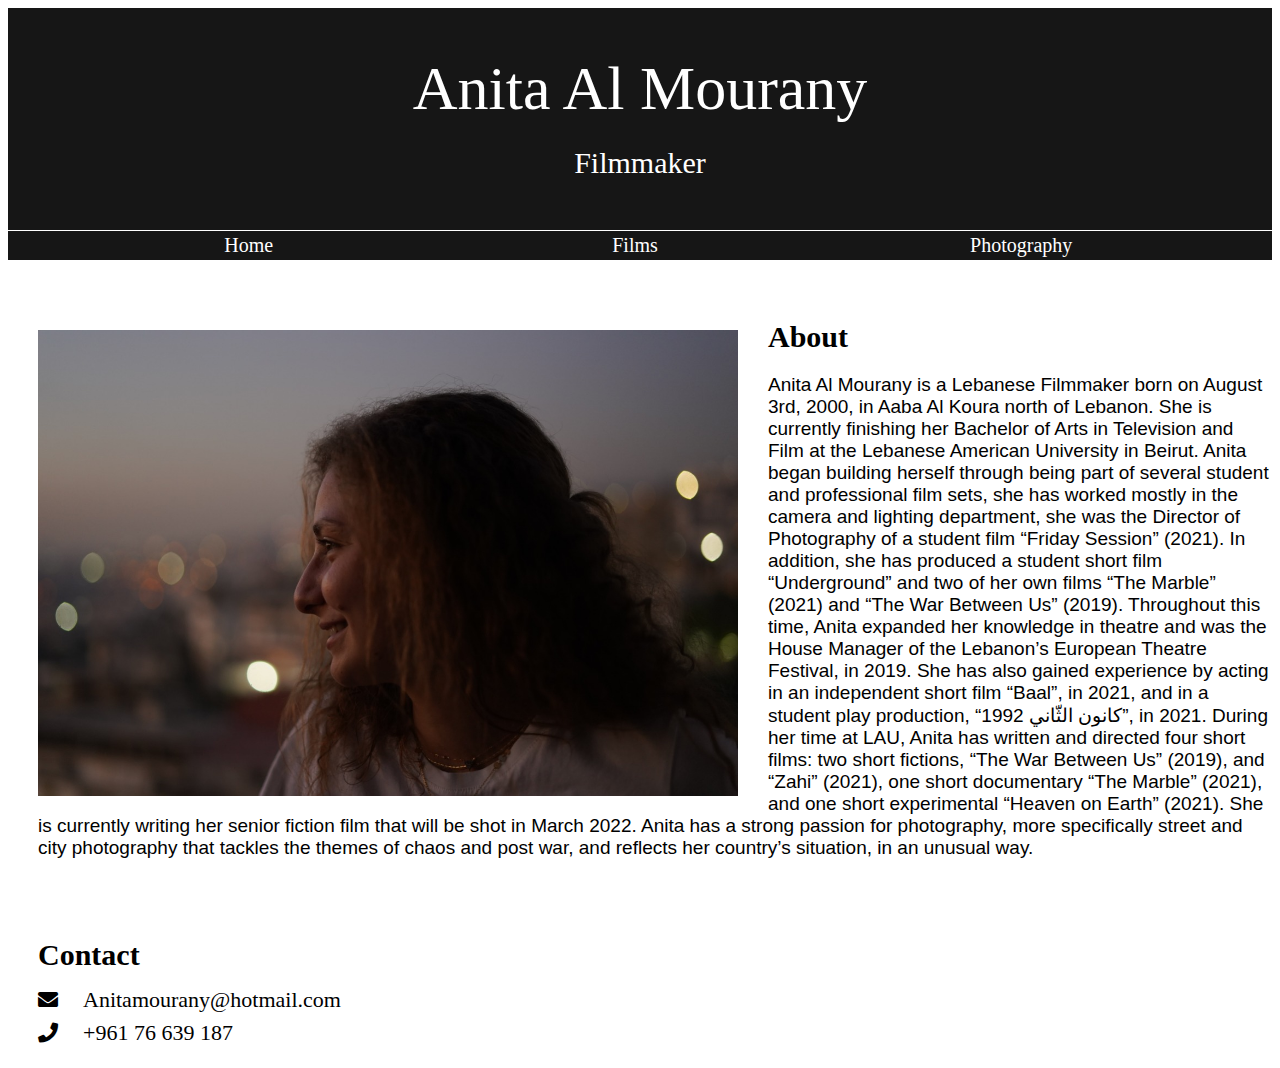
<file: index.html>
<html>
  <head>
    <link rel="stylesheet" href="style.css" />
    <link rel="stylesheet" href="css/all.css" />
    <title>Anita's Portfolio</title>
  </head>
  <body>
    <div class="div1">
      <h1>Anita Al Mourany</h1>
      <h5>Filmmaker</h5>

      <ul>
        <li><a href="index.html">Home</a></li>
        <li><a href="films.html">Films</a></li>
        <li><a href="photography.html">Photography</a></li>
      </ul>
    </div>
    <div class="div2">
      <img src="images/anita2.JPG" />
      <h1>About</h1>
      <p>
        Anita Al Mourany is a Lebanese Filmmaker born on August 3rd, 2000, in Aaba Al Koura north of Lebanon. She is currently finishing her Bachelor of Arts in Television and Film at the Lebanese American University in Beirut. Anita began building herself through being part of several student and professional film sets, she has worked mostly in the camera and lighting department, she was the Director of Photography of a student film “Friday Session” (2021). In addition, she has produced a student short film “Underground” and two of her own films “The Marble” (2021) and “The War Between Us” (2019). Throughout this time, Anita expanded her knowledge in theatre and was the House Manager of the Lebanon’s European Theatre Festival, in 2019. She has also gained experience by acting in an independent short film “Baal”, in 2021, and in a student play production, “كانون الثّاني  1992”, in 2021.
During her time at LAU, Anita has written and directed four short films: two short fictions, “The War Between Us” (2019), and “Zahi” (2021), one short documentary “The Marble” (2021), and one short experimental “Heaven on Earth” (2021). She is currently writing her senior fiction film that will be shot in March 2022. 
Anita has a strong passion for photography, more specifically street and city photography that tackles the themes of chaos and post war, and reflects her country’s situation, in an unusual way. 

      </p>
    </div>

    <div class="div3">
      <h1>Contact</h1>
      <i class="fa fa-lg fa-envelope"> <span>Anitamourany@hotmail.com</span></i> <br> <br>
      <i class="fa fa-lg fa-phone"> <span>+961 76 639 187<span></i>
    </div>
  </body>
</html>
</file>
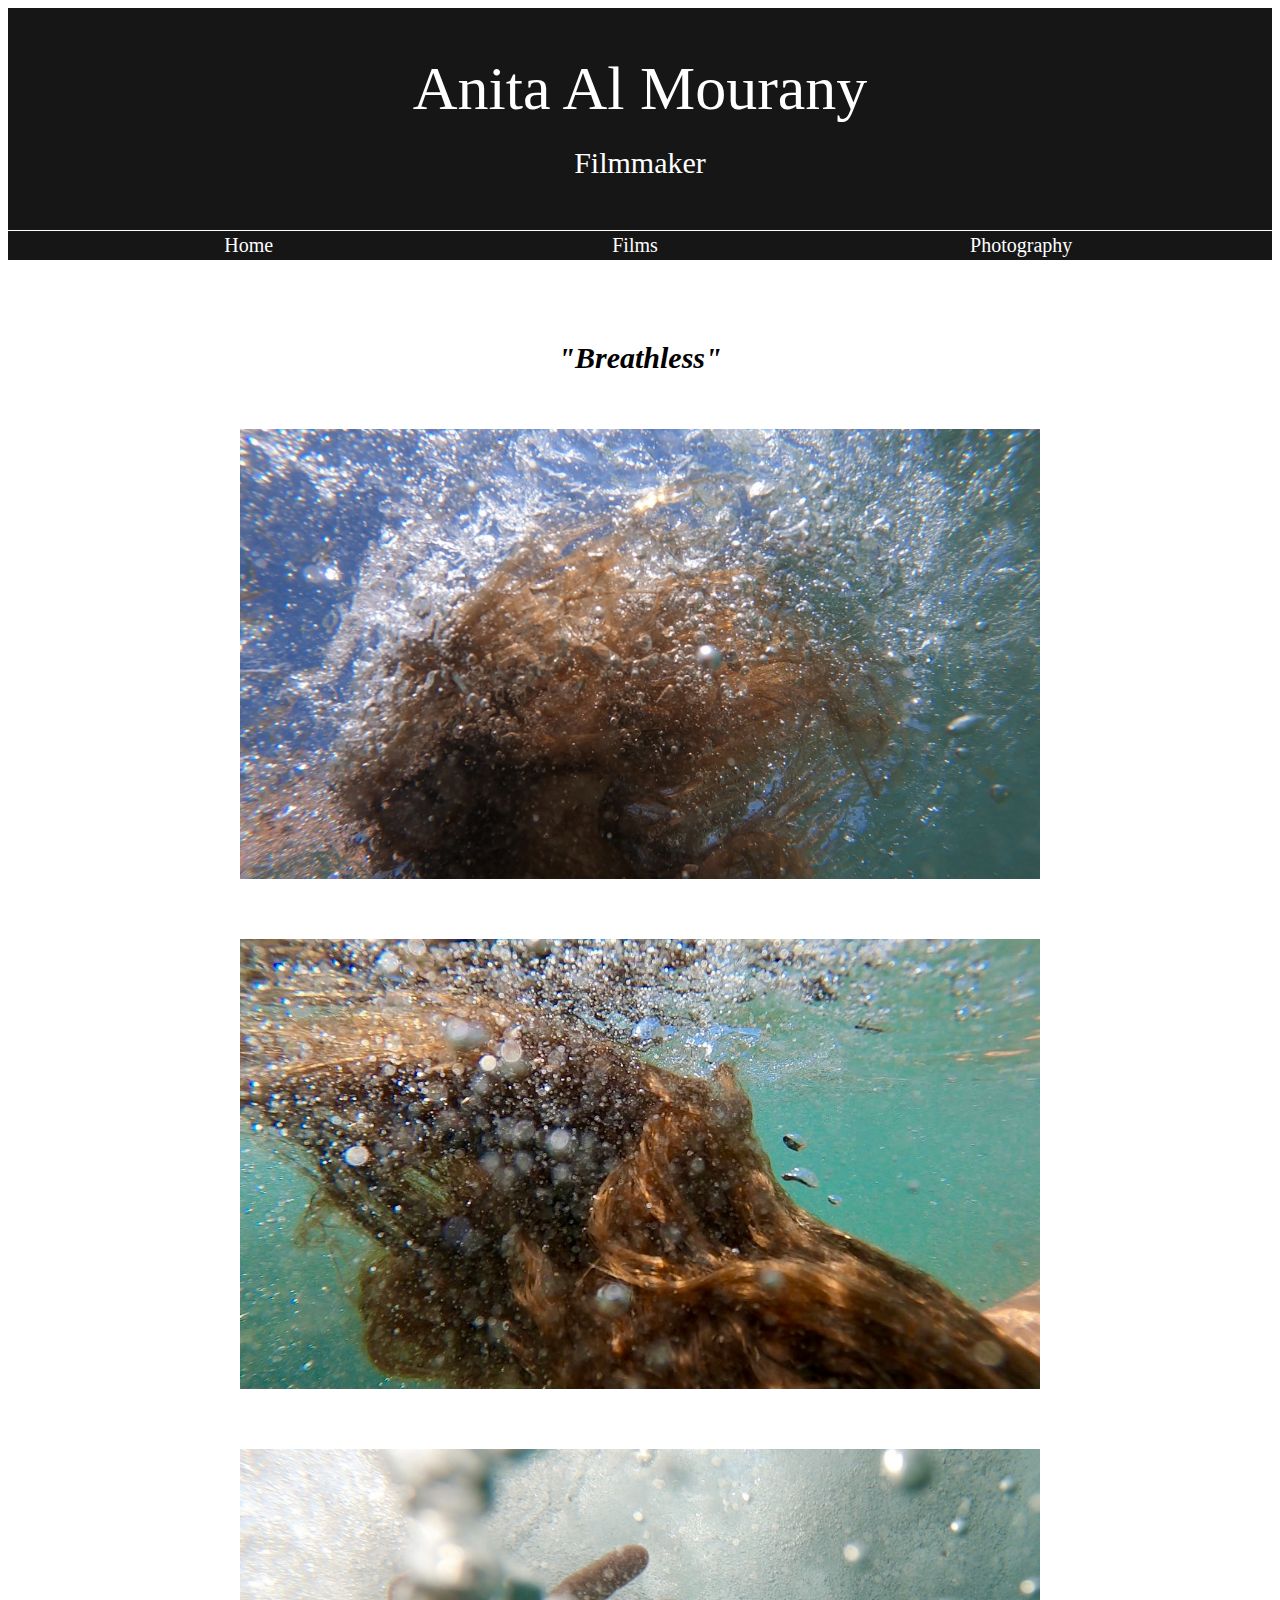
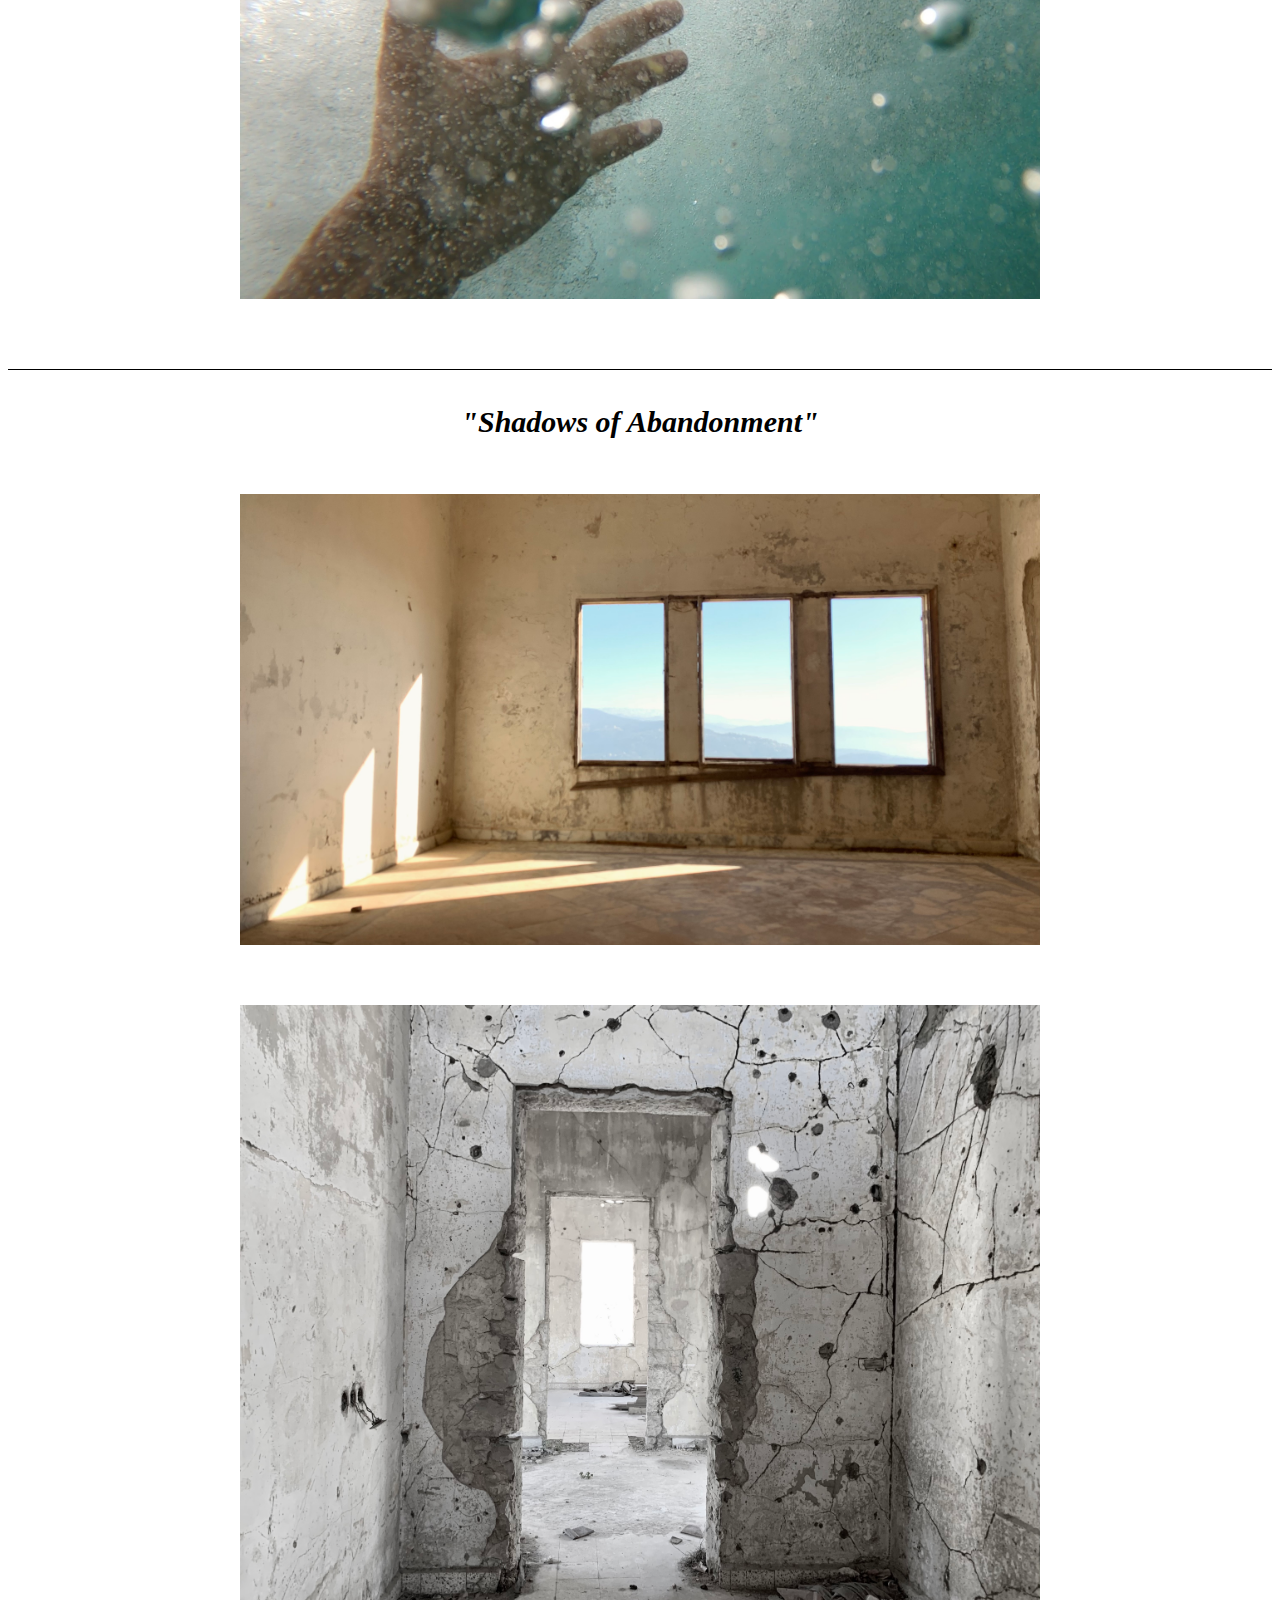
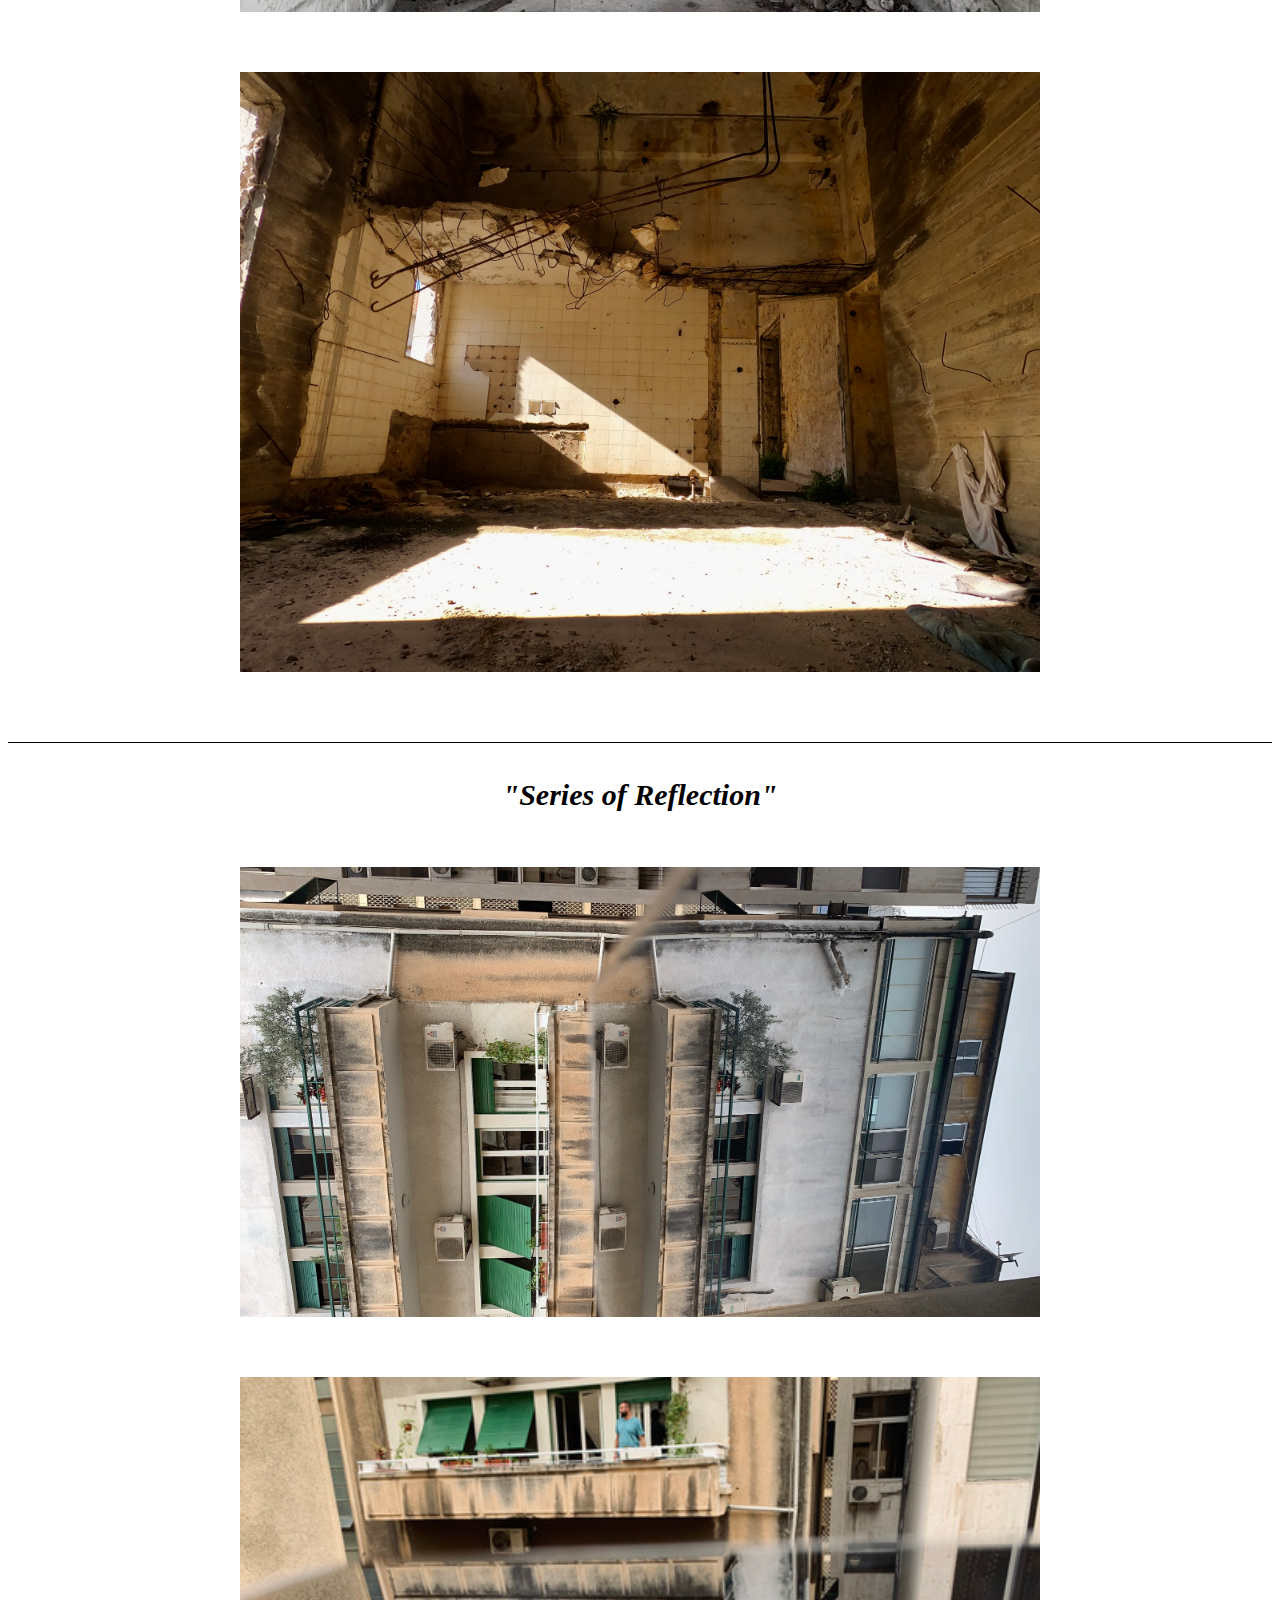
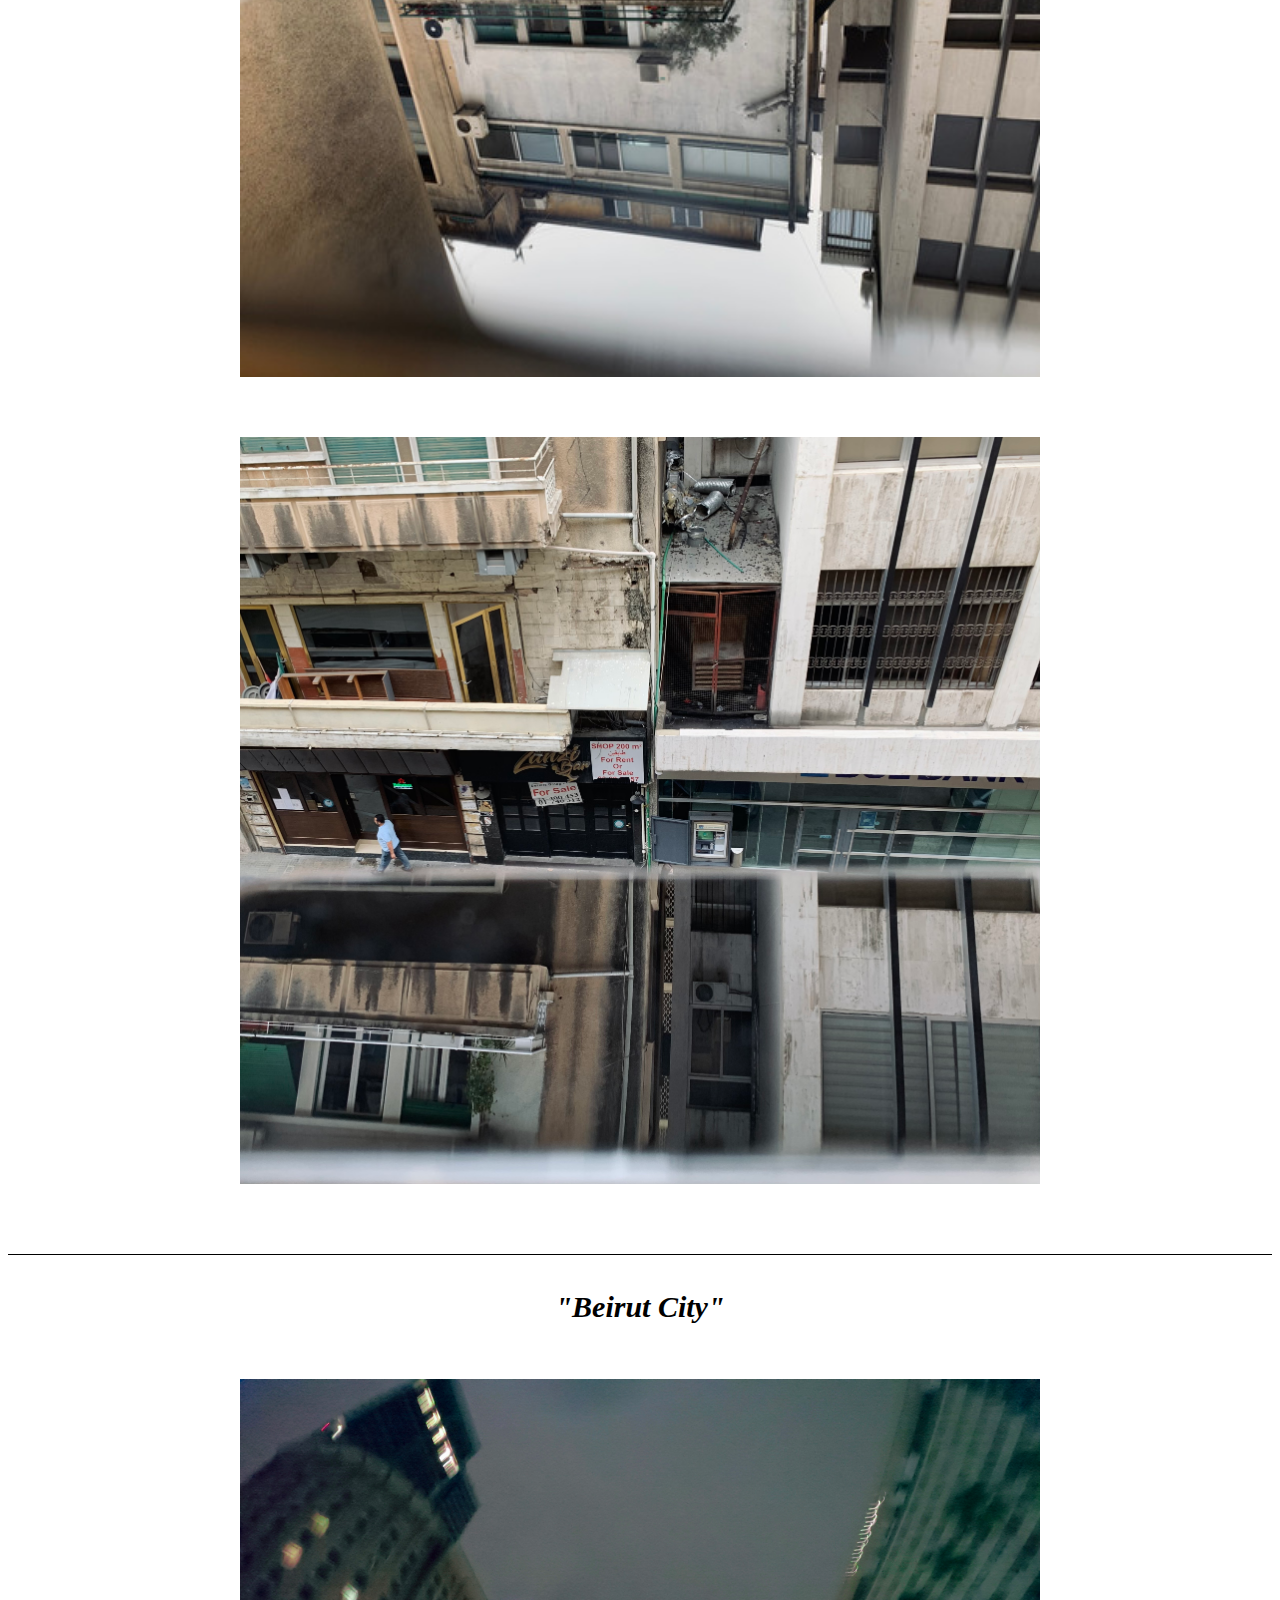
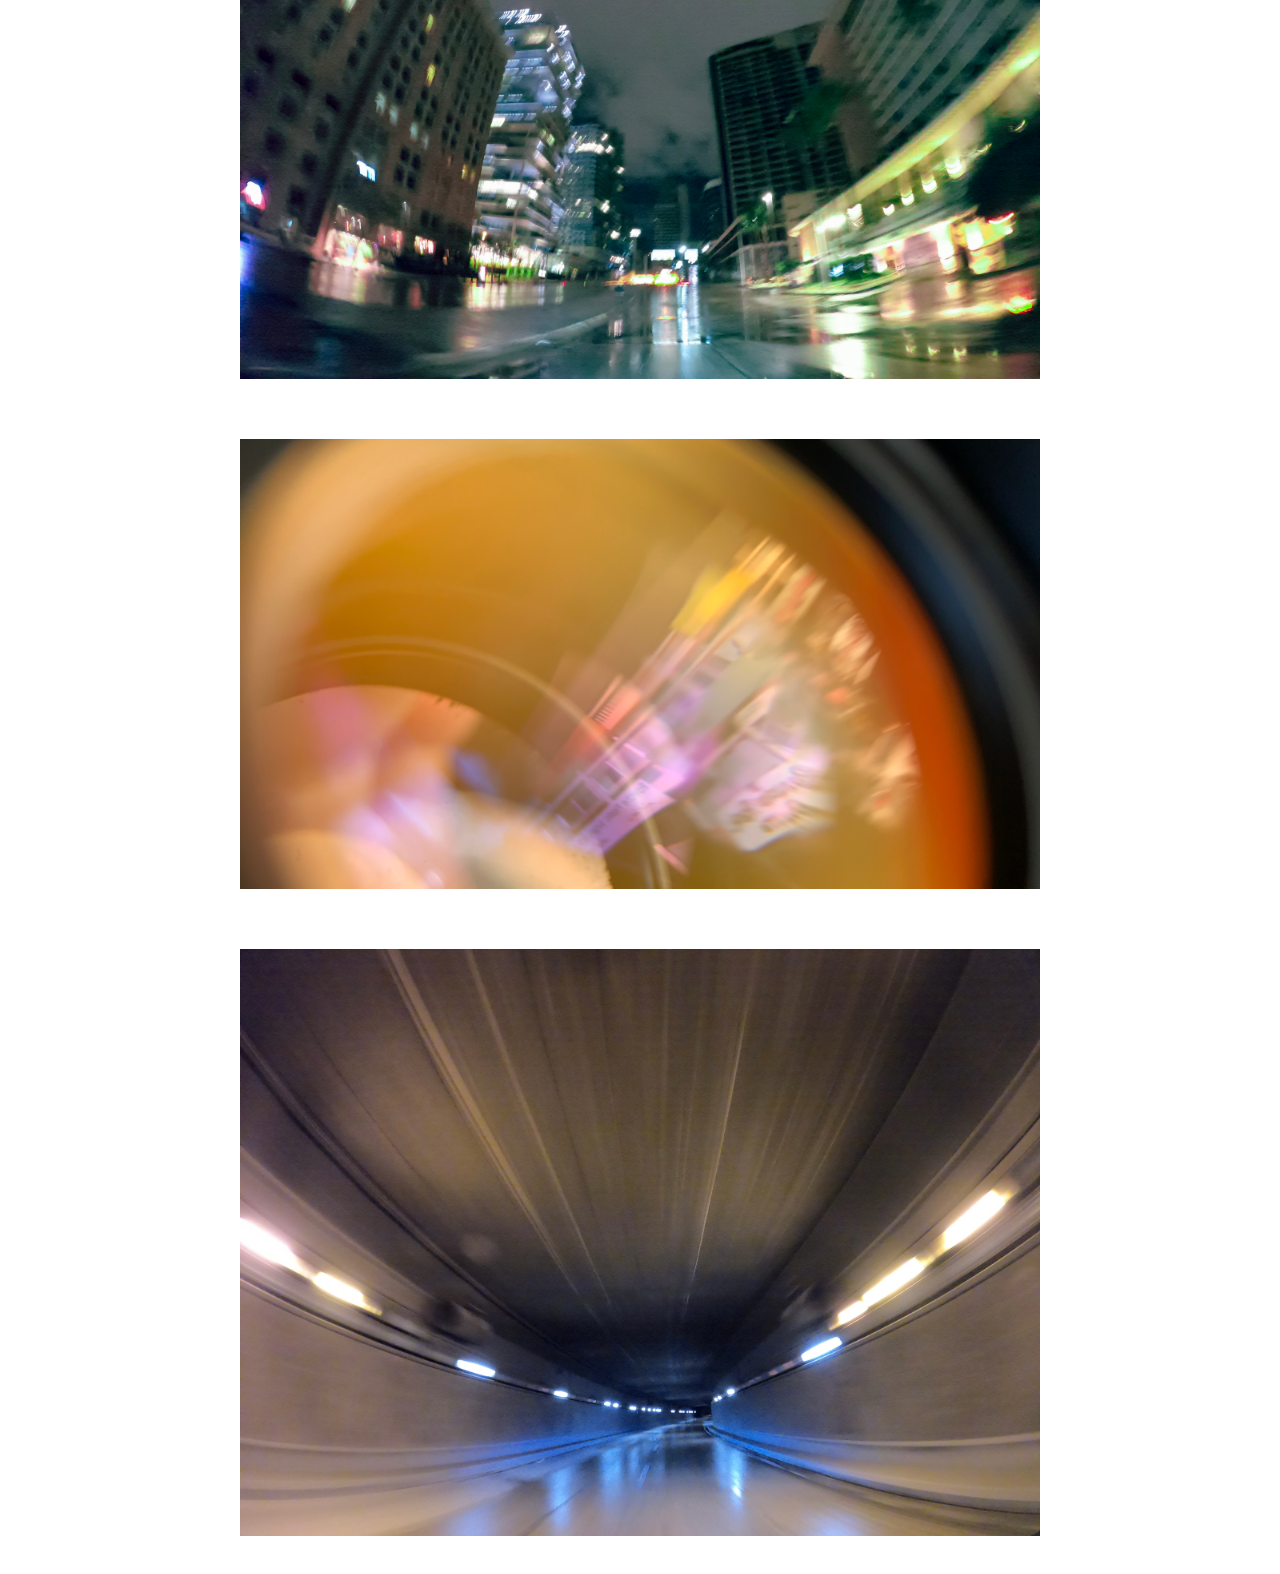
<file: photography.html>
<html>
  <head>
    <link rel="stylesheet" href="style1.css">
    <title>Photography</title>
  </head>
  <body>
    <div class="div1">
      <h1>Anita Al Mourany</h1>
      <h5>Filmmaker</h5>

      <ul>
        <li><a href="index.html">Home</a></li>
        <li><a href="films.html">Films</a></li>
        <li><a href="photography.html">Photography</a></li>
      </ul>
    </div>

    <div class="div2">
      <h2>"Breathless"</h2>
      <img src="images/Breathless/b1.jpeg">
      <img src="images/Breathless/b2.jpeg">
      <img src="images/Breathless/b3.jpeg">
    </div>

    <div class="div3">
      <h2>"Shadows of Abandonment"</h2>
      <img src="images/Shadows of Abandonment/sa1.jpeg">
      <img src="images/Shadows of Abandonment/sa2.jpeg">
      <img src="images/Shadows of Abandonment/sa3.jpeg">     
    </div>

    <div class="div4">
      <h2>"Series of Reflection"</h2>
      <img src="images/Series of Reflection/sr1.jpeg">
      <img class="sr2" src="images/Series of Reflection/sr2.jpg">
      <img src="images/Series of Reflection/sr3.jpeg">
    </div>

    <div class="div5">
      <h2>"Beirut City"</h2>
      <img src="images/Beirut City/bc1.jpeg">
      <img src="images/Beirut City/bc2.jpeg">
      <img src="images/Beirut City/bc3.jpeg">
    </div>
  </body>
</file>
<file: style.css>
@import url("https://fonts.googleapis.com/css2?family=Crimson+Text&family=Nanum+Gothic:wght@700&family=PT+Serif&display=swap");

body {
  background-color: white;
}
.div1 {
  background-color: #161616;
}
.div1 h1 {
  text-align: center;
  color: white;
  padding-top: 45px;
  font-size: 62px;
  font-weight: normal;
}
.div1 h5 {
  color: white;
  font-size: 30px;
  text-align: center;
  margin-top: -20px;
  font-weight: normal;
}

.div1 li {
  font-size: 20px;
  text-align: center;
  display: inline-block;
  width: 30%;
}

.div1 a {
  color: white;
  text-decoration: none;
}

.div1 ul {
  border-top: 1px solid white;
  padding-top: 3px;
  padding-bottom: 3px;
  text-align: center;
  margin-left: -50px;
}

.div1 a:hover {
  color: rgb(255, 166, 0);
}

.div2 img {
  padding-top: 50px;
  max-width: 700px;
  height: auto;
  float: left;
  padding-left: 30px;
  padding-right: 30px;
}

.div2 h1 {
  padding-top: 40px;
  font-size: 30px;
  padding-left: 750px;
}
.div2 p {
  font-family: "Segoe UI", Tahoma, Geneva, Verdana, sans-serif;
  font-size: 19px;
  padding-left: 30px;
}

.div3 {
  padding-top: 40px;
  padding-bottom: 20px;
}
.div3 h1 {
  font-size: 30px;
  padding-left: 30px;
}

.div3 i {
  font-size: 20px;
  padding-left: 30px;
}

.div3 span {
  font-weight: normal;
  padding-left: 20px;
  font-size: 22px;
}
</file>
<file: style1.css>
@import url('https://fonts.googleapis.com/css2?family=Crimson+Text&family=Nanum+Gothic:wght@700&family=PT+Serif&display=swap');

body {
  background-color: white;
}
.div1 {
  background-color: #161616;
}
.div1 h1 {
  text-align: center;
  color: white;
  padding-top: 45px;
  font-size: 62px;
  font-weight: normal;
}
.div1 h5{
  color: white;
  font-size: 30px;
  text-align: center;
  margin-top: -20px;
  font-weight: normal;
}

.div1 li {
  font-size: 20px;
  text-align: center;
  display: inline-block;
  width: 30%; 
}

.div1 a {
  color: white;
  text-decoration: none;
}

.div1 ul {
  border-top: 1px solid white;
  padding-top: 3px;
  padding-bottom: 3px;
  text-align: center;
  margin-left: -50px;

}

.div1 a:hover {
  color: rgb(255, 166, 0);
}

h2{
  padding-top: 10px;
  font-style: italic;
  font-size: 30px;
}
.div2{
  padding-top: 30px;
  border-bottom: black 1px solid;
  padding-bottom: 40px;
 text-align: center;
}
.div3{
  border-bottom: black 1px solid;
  padding-bottom: 40px;
  text-align: center;
 }
 .div4{
  border-bottom: black 1px solid;
  padding-bottom: 40px;
  text-align: center;
 }
 .div5{
  text-align: center;
 }
img{
  padding: 30px;
  max-width: 800px;;
  height: auto;
}

.sr2{
  width: 800px;
}
</file>
